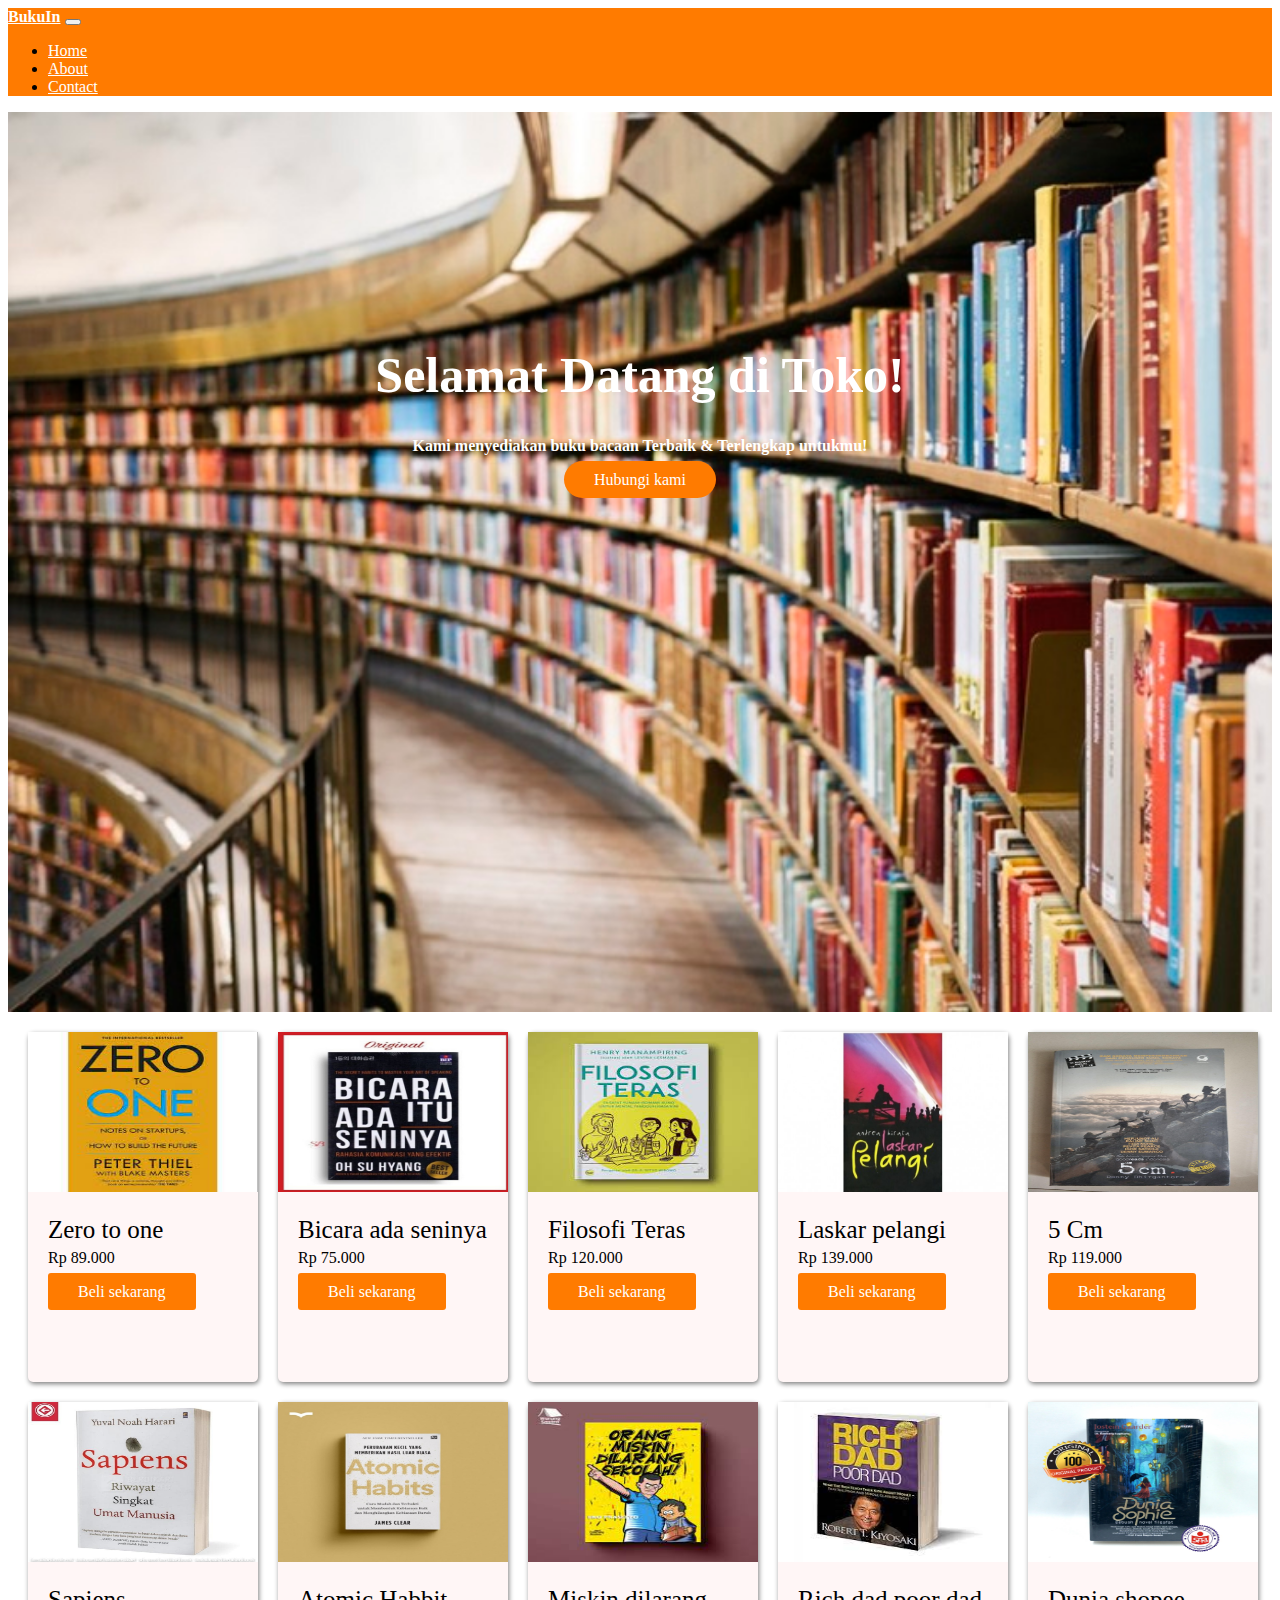
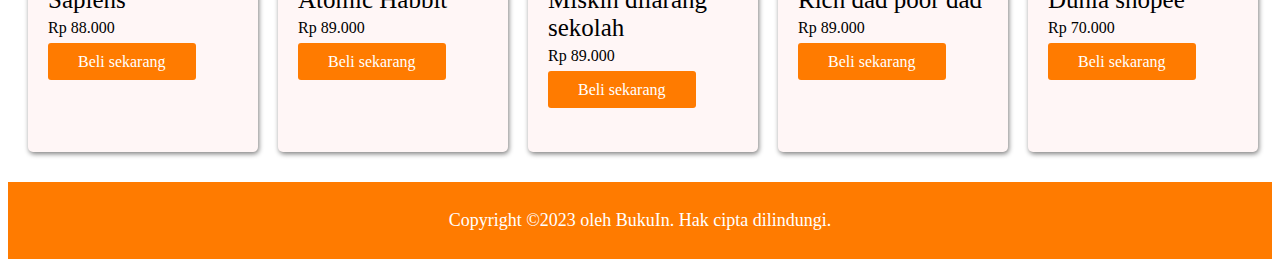
<file: index.html>
<!DOCTYPE html>
<html lang="en">
<head>
    <meta charset="UTF-8">
    <meta name="viewport" content="width=device-width, initial-scale=1.0">
    <title>BukuIn | Toko buku terlengkap</title>
</head>
<body>
    <link rel="stylesheet" href="index.css">
    <link href="https://cdn.jsdelivr.net/npm/bootstrap@5.0.2/dist/css/bootstrap.min.css" rel="stylesheet" integrity="sha384-EVSTQN3/azprG1Anm3QDgpJLIm9Nao0Yz1ztcQTwFspd3yD65VohhpuuCOmLASjC" crossorigin="anonymous">
    <script src="https://cdn.jsdelivr.net/npm/bootstrap@5.0.2/dist/js/bootstrap.bundle.min.js" integrity="sha384-MrcW6ZMFYlzcLA8Nl+NtUVF0sA7MsXsP1UyJoMp4YLEuNSfAP+JcXn/tWtIaxVXM" crossorigin="anonymous"></script>
    <div class="header">
        <div class="container">
            <nav class="navbar navbar-expand-lg navbar-light">
                <div class="container-fluid">
                  <a class="navbar-brand" href="#">BukuIn</a>
                  <button class="navbar-toggler" type="button" data-bs-toggle="collapse" data-bs-target="#navbarTogglerDemo02" aria-controls="navbarTogglerDemo02" aria-expanded="false" aria-label="Toggle navigation">
                    <span class="navbar-toggler-icon"></span>
                  </button>
                  <div class="collapse navbar-collapse" id="navbarTogglerDemo02">
                    <ul class="navbar-nav ms-auto mb-2 mb-lg-0">
                      <li class="nav-item">
                        <a class="nav-link active" aria-current="page" href="index.html">Home</a>
                      </li>
                      <li class="nav-item">
                        <a class="nav-link" href="about.html">About</a>
                      </li>
                      <li class="nav-item">
                        <a class="nav-link" href="contact.html">Contact</a>
                      </li>
                    </ul>
                  </div>
                </div>
              </nav>
        </div>
    </div>
    <div class="hero">
      <h1>Selamat Datang di Toko!</h1>
      <p>Kami menyediakan buku bacaan Terbaik & Terlengkap untukmu!</p>
      <a href="https://wa.me/6282124308812?text=Halo%20mau%20tanya%20tanya%20buku,%20dong!">Hubungi kami</a>
    </div>
    <div class="all-produk">
      <div class="produk">
        <img src="zero to one.jpg" alt="">
        <p class="nama-produk">Zero to one</p>
        <p class="harga-produk">Rp 89.000</p>
        <a href="https://wa.me/6282124308812?text=Halo%20saya%20Tertarik%20dengan%20buku%20Zero%20to%20one">Beli sekarang</a>
      </div>
      <div class="produk">
        <img src="bicara ada seni.jpg" alt="">
        <p class="nama-produk">Bicara ada seninya</p>
        <p class="harga-produk">Rp 75.000</p>
        <a href="https://wa.me/6282124308812?text=Halo%20saya%20Tertarik%20dengan%20buku%20Bicara%20ada%20seninya">Beli sekarang</a>
      </div>
      <div class="produk">
        <img src="filosofi teras.jpg" alt="">
        <p class="nama-produk">Filosofi Teras</p>
        <p class="harga-produk">Rp 120.000</p>
        <a href="https://wa.me/6282124308812?text=Halo%20saya%20Tertarik%20dengan%20buku%20Filosfi%20teras">Beli sekarang</a>
      </div>
      <div class="produk">
        <img src="laskar pelangi.jpg" alt="">
        <p class="nama-produk">Laskar pelangi</p>
        <p class="harga-produk">Rp 139.000</p>
        <a href="https://wa.me/6282124308812?text=Halo%20saya%20Tertarik%20dengan%20buku%20Laskar%20Pelangi%">Beli sekarang</a>
      </div>
      <div class="produk">
        <img src="novel 5 cm.jpg" alt="">
        <p class="nama-produk">5 Cm</p>
        <p class="harga-produk">Rp 119.000</p>
        <a href="https://wa.me/6282124308812?text=Halo%20saya%20Tertarik%20dengan%20buku%205%20CM%">Beli sekarang</a>
      </div>
      <div class="produk">
        <img src="sapiens.jpg" alt="">
        <p class="nama-produk">Sapiens</p>
        <p class="harga-produk">Rp 88.000</p>
        <a href="https://wa.me/6282124308812?text=Halo%20saya%20Tertarik%20dengan%20buku%20Sapiens">Beli sekarang</a>
      </div>
      <div class="produk">
        <img src="atomic habbit.jpeg" alt="">
        <p class="nama-produk">Atomic Habbit</p>
        <p class="harga-produk">Rp 89.000</p>
        <a href="https://wa.me/6282124308812?text=Halo%20saya%20Tertarik%20dengan%20buku%20Atomic%20Habbit">Beli sekarang</a>
      </div>
      <div class="produk">
        <img src="dilarang skul.jpg" alt="">
        <p class="nama-produk">Miskin dilarang sekolah</p>
        <p class="harga-produk">Rp 89.000</p>
        <a href="https://wa.me/6282124308812?text=Halo%20saya%20Tertarik%20dengan%20buku%20Orang%20miskin%20dilarang%20sekolah">Beli sekarang</a>
      </div>
      <div class="produk">
        <img src="rich.jpg" alt="">
        <p class="nama-produk">Rich dad poor dad</p>
        <p class="harga-produk">Rp 89.000</p>
        <a href="https://wa.me/6282124308812?text=Halo%20saya%20Tertarik%20dengan%20buku%20Rich%20dad%20poor%20dad">Beli sekarang</a>
      </div>
      <div class="produk">
        <img src="dunia shopie.jpg" alt="">
        <p class="nama-produk">Dunia shopee</p>
        <p class="harga-produk">Rp 70.000</p>
        <a href="https://wa.me/6282124308812?text=Halo%20saya%20Tertarik%20dengan%20buku%20Dunia%20shopee">Beli sekarang</a>
      </div>
    </div>
    <div class="footer">
      <p>Copyright ©2023 oleh BukuIn. Hak cipta dilindungi.</p>
    </div>
</body>
</html>
</file>
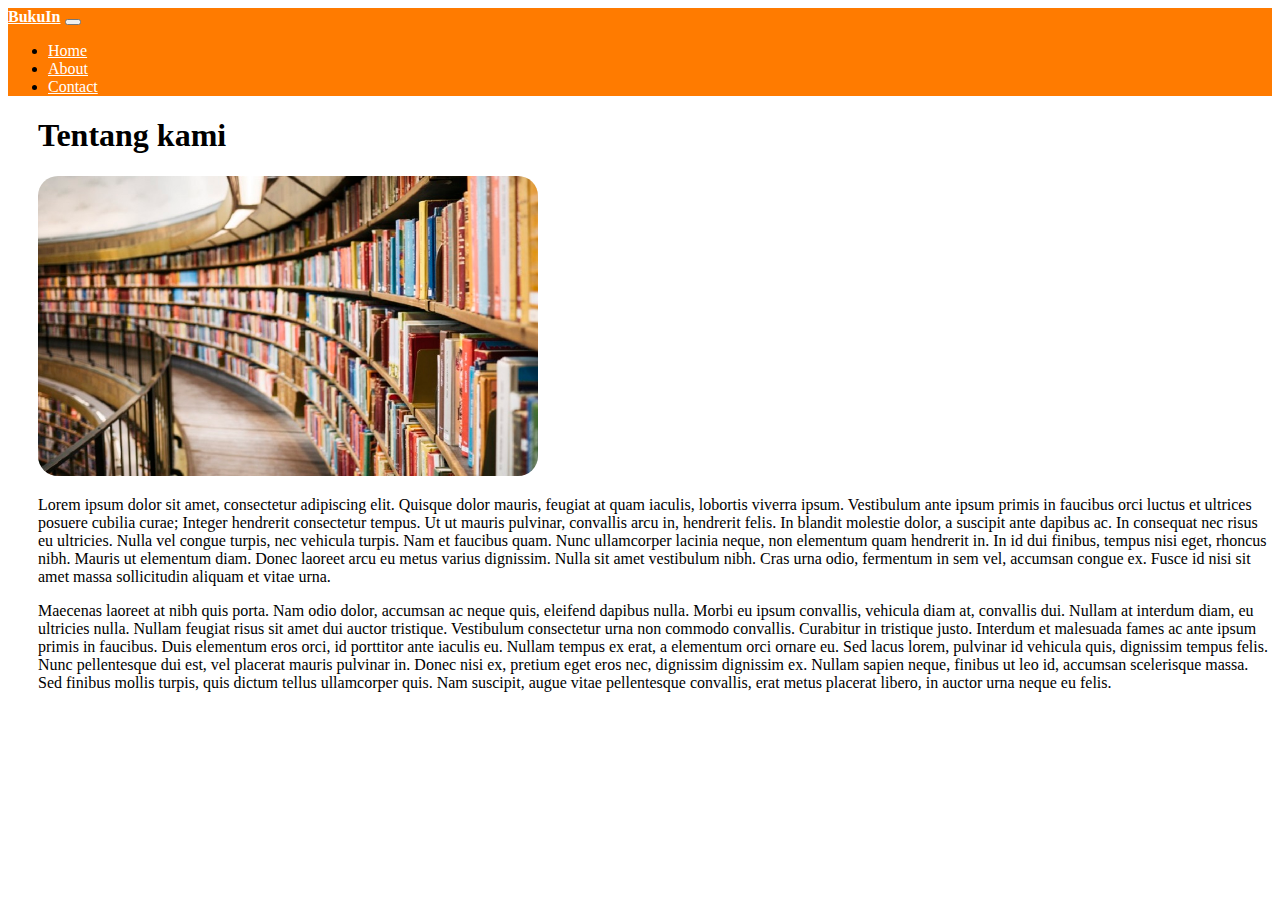
<file: about.html>
<!DOCTYPE html>
<html lang="en">
<head>
  <link rel="stylesheet" href="about.css">
    <link href="https://cdn.jsdelivr.net/npm/bootstrap@5.0.2/dist/css/bootstrap.min.css" rel="stylesheet" integrity="sha384-EVSTQN3/azprG1Anm3QDgpJLIm9Nao0Yz1ztcQTwFspd3yD65VohhpuuCOmLASjC" crossorigin="anonymous">
    <script src="https://cdn.jsdelivr.net/npm/bootstrap@5.0.2/dist/js/bootstrap.bundle.min.js" integrity="sha384-MrcW6ZMFYlzcLA8Nl+NtUVF0sA7MsXsP1UyJoMp4YLEuNSfAP+JcXn/tWtIaxVXM" crossorigin="anonymous"></script>
    <meta charset="UTF-8">
    <meta name="viewport" content="width=device-width, initial-scale=1.0">
    <title>BukuIn | About me</title>
</head>
<body>
    <div class="header">
        <div class="container">
            <nav class="navbar navbar-expand-lg navbar-light">
                <div class="container-fluid">
                  <a class="navbar-brand" href="#">BukuIn</a>
                  <button class="navbar-toggler" type="button" data-bs-toggle="collapse" data-bs-target="#navbarTogglerDemo02" aria-controls="navbarTogglerDemo02" aria-expanded="false" aria-label="Toggle navigation">
                    <span class="navbar-toggler-icon"></span>
                  </button>
                  <div class="collapse navbar-collapse" id="navbarTogglerDemo02">
                    <ul class="navbar-nav ms-auto mb-2 mb-lg-0">
                      <li class="nav-item">
                        <a class="nav-link active" aria-current="page" href="index.html">Home</a>
                      </li>
                      <li class="nav-item">
                        <a class="nav-link" href="about.html">About</a>
                      </li>
                      <li class="nav-item">
                        <a class="nav-link" href="contact.html">Contact</a>
                      </li>
                    </ul>
                  </div>
                </div>
              </nav>
        </div>
    </div>
    <h1>Tentang kami</h1>
    <img src="perpustakaan.jpg" alt="">
    <p>
        Lorem ipsum dolor sit amet, consectetur adipiscing elit. Quisque dolor mauris, feugiat at quam iaculis, lobortis viverra ipsum. Vestibulum ante ipsum primis in faucibus orci luctus et ultrices posuere cubilia curae; Integer hendrerit consectetur tempus. Ut ut mauris pulvinar, convallis arcu in, hendrerit felis. In blandit molestie dolor, a suscipit ante dapibus ac. In consequat nec risus eu ultricies. Nulla vel congue turpis, nec vehicula turpis. Nam et faucibus quam. Nunc ullamcorper lacinia neque, non elementum quam hendrerit in. In id dui finibus, tempus nisi eget, rhoncus nibh. Mauris ut elementum diam. Donec laoreet arcu eu metus varius dignissim. Nulla sit amet vestibulum nibh. Cras urna odio, fermentum in sem vel, accumsan congue ex. Fusce id nisi sit amet massa sollicitudin aliquam et vitae urna.
    </p>
    <p>
        Maecenas laoreet at nibh quis porta. Nam odio dolor, accumsan ac neque quis, eleifend dapibus nulla. Morbi eu ipsum convallis, vehicula diam at, convallis dui. Nullam at interdum diam, eu ultricies nulla. Nullam feugiat risus sit amet dui auctor tristique. Vestibulum consectetur urna non commodo convallis. Curabitur in tristique justo. Interdum et malesuada fames ac ante ipsum primis in faucibus. Duis elementum eros orci, id porttitor ante iaculis eu. Nullam tempus ex erat, a elementum orci ornare eu. Sed lacus lorem, pulvinar id vehicula quis, dignissim tempus felis. Nunc pellentesque dui est, vel placerat mauris pulvinar in. Donec nisi ex, pretium eget eros nec, dignissim dignissim ex. Nullam sapien neque, finibus ut leo id, accumsan scelerisque massa. Sed finibus mollis turpis, quis dictum tellus ullamcorper quis. Nam suscipit, augue vitae pellentesque convallis, erat metus placerat libero, in auctor urna neque eu felis.
    </p>
</body>
</html>
</file>
<file: index.css>
.header {
    background-color: rgb(255, 123, 0);
}

.nav-link{
    color: white !important;
}

.navbar-brand{
    color: white !important;
    font-weight: bold !important;
}

.hero{
    height: 500px;
    background-image: url('perpustakaan.jpg');
    background-repeat: no-repeat;
    background-size: cover;
    text-align: center;
    padding: 200px;
}


.hero h1{
    color: white;   
    font-size: 50px;
    font-weight: bold;
}

.hero p{
    color: white;
    font-weight: bold;
}

.hero a{
    color: rgb(255, 255, 255);
    text-decoration: none;
    background-color: rgb(255, 123, 0);
    padding-top: 10px;
    padding-bottom: 10px;
    padding-right: 30px;
    padding-left: 30px;
    border-radius: 20px;
}

.hero a:hover{
    color: white;
    background-color: rgb(95, 11, 11);
}

.produk{
    background-color: rgb(255, 246, 246);
    height: 350px;
    width: 230px;
    margin-top: 20px;
    margin-left: 20px;
    box-shadow: 1px 2px 5px gray;
    border-radius: 5px;
}

.all-produk{
    display: flex;
    flex-wrap: wrap;
}

.produk img{
    height: 160px;
    width: 230px;
}

.nama-produk{
    font-size: 25px;
    margin-left: 20px;
    font-weight: 500;
    margin-top: 20px;
}

.harga-produk{
    font-size: 16px;
    margin-left: 20px;
    font-weight: 200;
    margin-top: -20px;
}

.produk a{
    color: rgb(255, 255, 255);
    text-decoration: none;
    background-color: rgb(255, 123, 0);
    padding-top: 10px;
    padding-bottom: 10px;
    padding-right: 30px;
    padding-left: 30px;
    border-radius: 3px;
    margin-left: 20px;
}

.produk a:hover{
    color: white;
    background-color: rgb(48, 149, 17);
}

.footer{
    background-color: rgb(255, 123, 0);
    text-align: center;
    padding-top: 10px;
    padding-bottom: 10px;
    margin-top: 30px;
}

.footer p{
    color: white;
    font-size: 18px;
}


@media  (max-width: 768px) {

    .hero{
        padding: 50px;
    }

    .produk{
        width: 150px;
        height: 300px;
    }

    .produk img{
        width: 150px;
    }
    
    .nama-produk{
        font-size: 15px;
        font-weight: 600;
    }

    .produk a{
        padding-top: 5px;
        padding-bottom: 5px;
        padding-right: 15px;
        padding-left: 15px;
    }
}
</file>
<file: about.css>
.header {
    background-color: rgb(255, 123, 0);
}

.nav-link{
    color: white !important;
}

.navbar-brand{
    color: white !important;
    font-weight: bold !important;
}

h1{
    margin-left: 30px;
}

img{
    margin-left: 30px;
    width: 500px;
    height: 300px;
    border-radius: 20px;
}

p{
    margin-left: 30px;
}

@media screen and (max-width: 768px) {

    img{
        margin-left: 30px;
        width: 250px;
        height: 250px;
        border-radius: 12px;
    }

    p{
        margin-right: 50px;
    }
}
</file>
